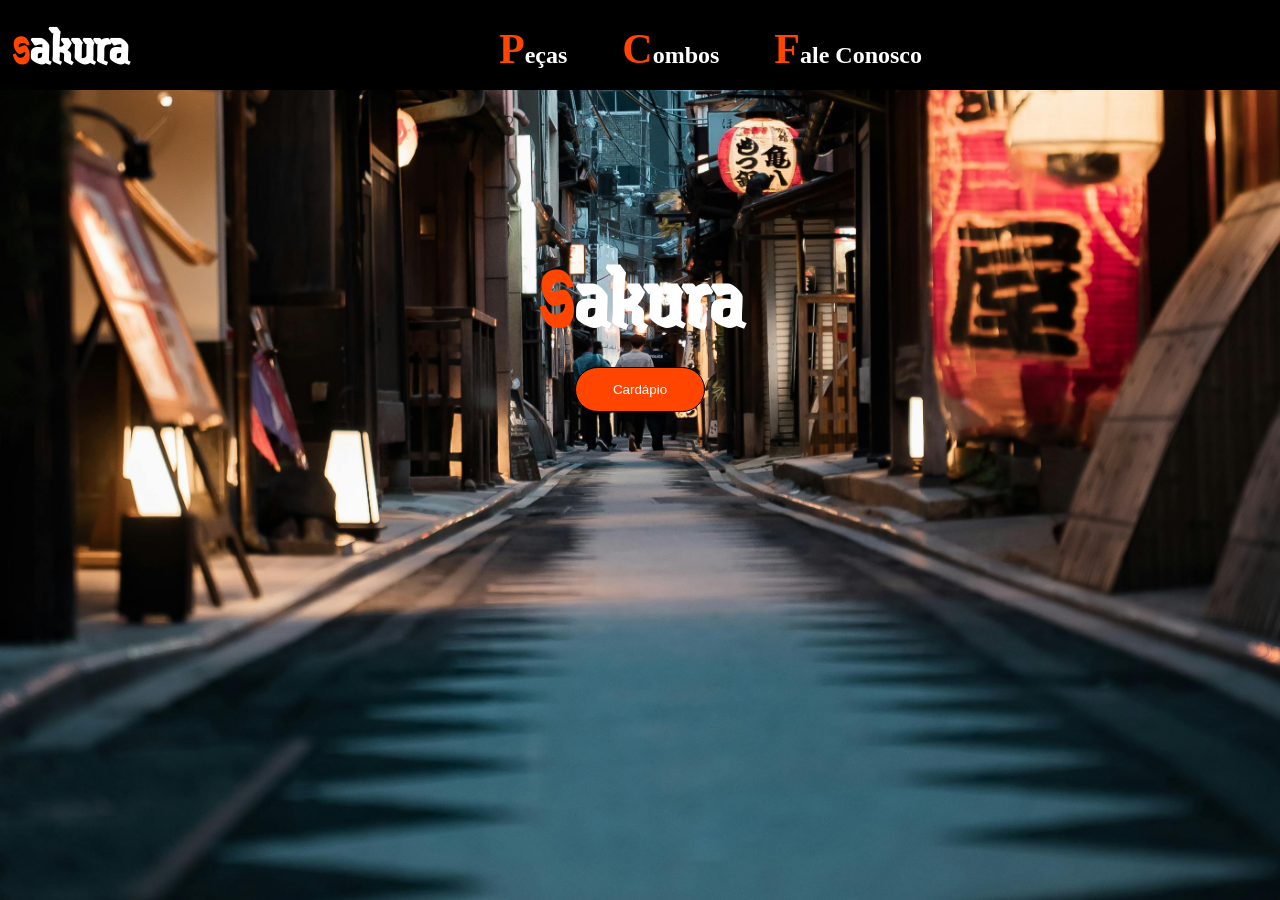
<file: index.html>
<!DOCTYPE html>
<html lang="pt-br">
<head>
    <meta charset="UTF-8">
    <meta name="viewport" content="width=device-width, initial-scale=1.0">
    <title>Sakura</title>
    <link rel="shortcut icon" href="img/sushi.png" type="image/x-icon">
    <link rel="stylesheet" href="style.css">
    <link rel="preconnect" href="https://fonts.googleapis.com">
<link rel="preconnect" href="https://fonts.gstatic.com" crossorigin>
<link href="https://fonts.googleapis.com/css2?family=Jaini&family=Kumbh+Sans:wght@100..900&display=swap" rel="stylesheet">
</head>
<body>
    <header>
        <nav class="cabecalho">
            <div class="titulo">
                <a href="#">
                    <h1 class="nav-titulo"><span>S</span>akura</h1>
                </a>
            </div>
            <div class="especificacoes">
                <a href="cardapio.html#peças">
                    <h2><span>P</span>eças</h2>
                </a>
                <a href="cardapio.html#combos">
                    <h2><span>C</span>ombos</h2>
                </a>
                <a href="#">
                    <h2><span>F</span>ale Conosco</h2>
                </a>
            </div>
        </nav>
    </header>
   <main>
    <div>
        <a href="#">
            <h1 id="centro"><span id="tamanho">S</span>akura</h1>
        </a>
        <a href="cardapio.html">
            <button>Cardápio</button>
        </a>
    </div>
   </main>
</body>
</html>
</file>
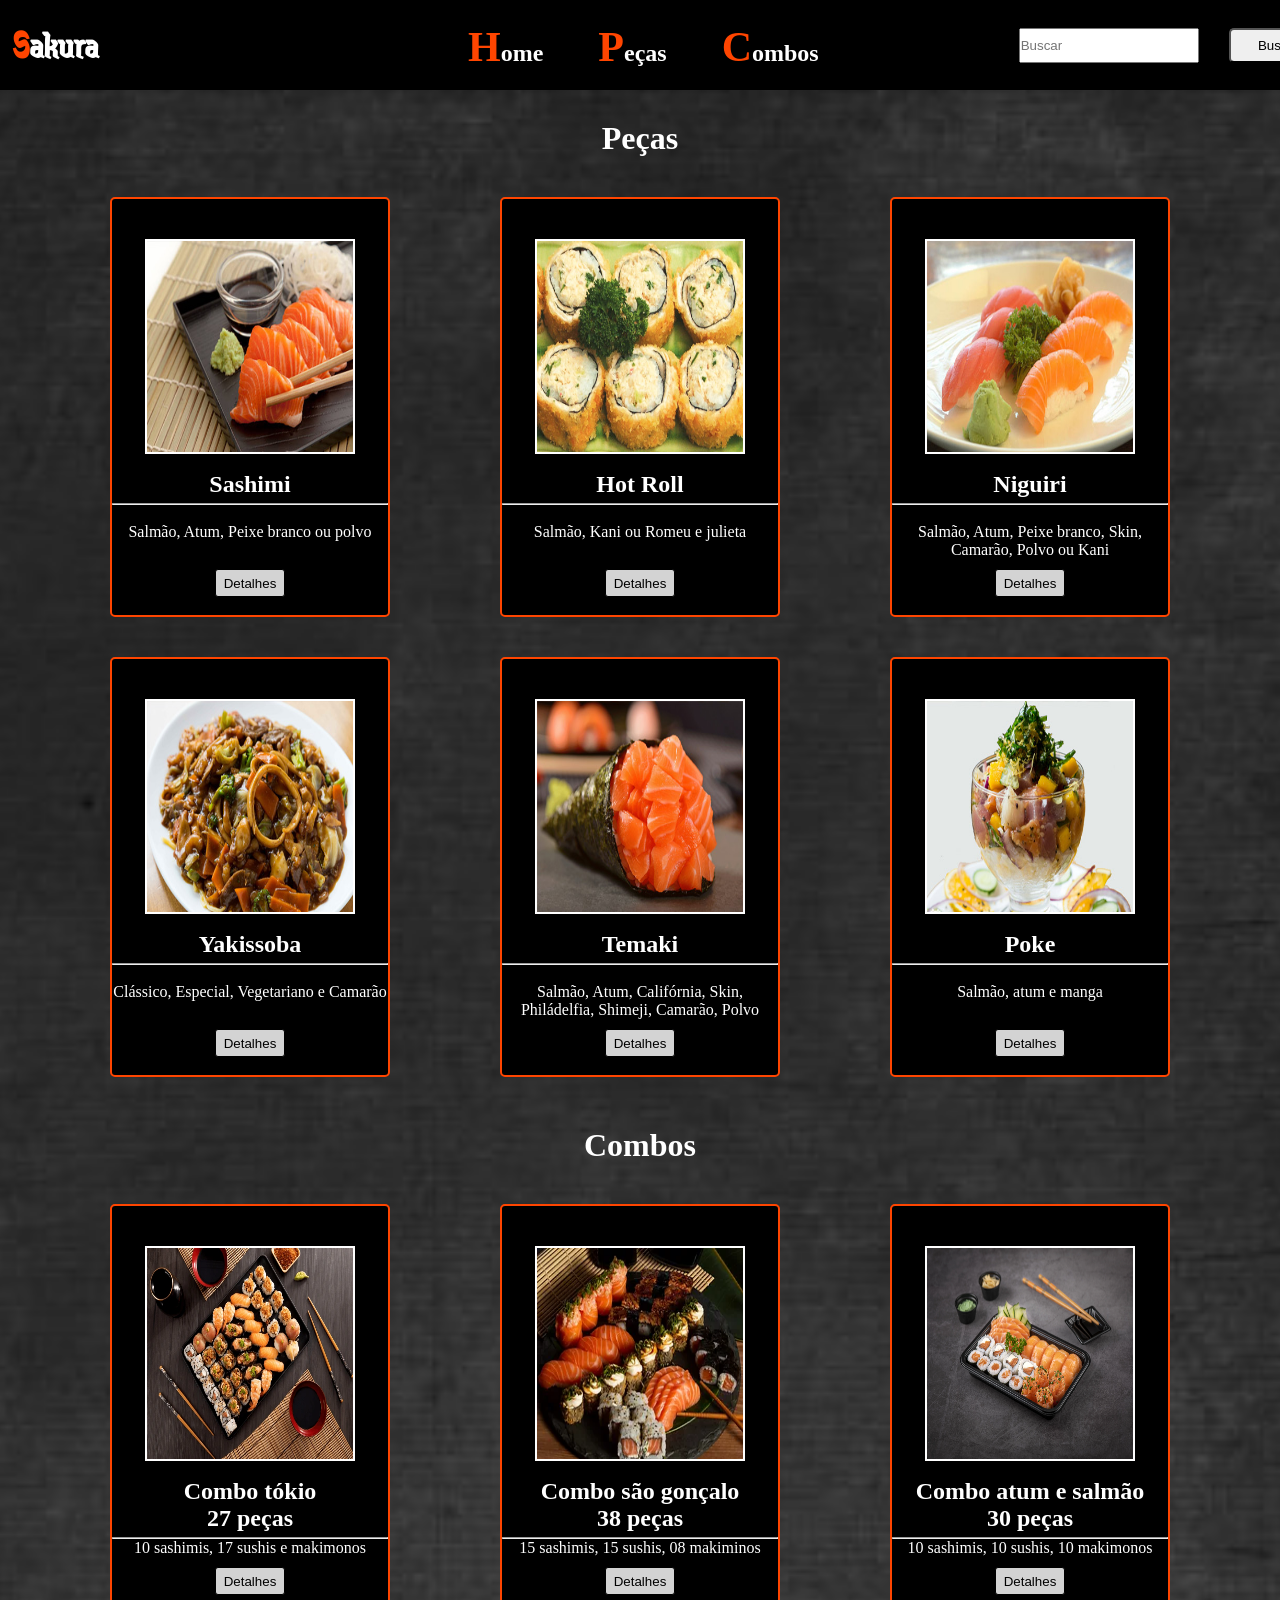
<file: cardapio.html>
<!DOCTYPE html>
<html lang="pt-br">
<head>
    <meta charset="UTF-8">
    <meta name="viewport" content="width=device-width, initial-scale=1.0">
    <title>Cardápio</title>
    <link rel="shortcut icon" href="img/sushi.png" type="image/x-icon">
    <link rel="stylesheet" href="style2.css">
    <link href="https://fonts.googleapis.com/css2?family=Jaini&family=Kumbh+Sans:wght@100..900&display=swap" rel="stylesheet">
</head>
<body>
    <header>
        <div  class="cabecalho">
            <nav>
                <div class="titulo">
                    <a href="#">
                        <h1 class="nav-titulo"><span>S</span>akura</h1>
                    </a>
                </div>
                <div class="especificacoes">
                    <a href="index.html">
                        <h2><span>H</span>ome</h2>
                    </a>
                    <a href="#peças">
                        <h2><span>P</span>eças</h2>
                      </a>
                    <a href="#combos">
                        <h2><span>C</span>ombos</h2>
                    </a>
                </div>
            </nav>
            <div class="pesquisa">
                <input id="pesquisa" type="search" placeholder="Buscar">
                <button id="botao" type="submit">Buscar</button>
            </div>
        </div>
    </header>
    <main>
        <h1 id="peças">Peças</h1>
            <div class="linha1">
                <div class="produtos1">
                    <img id="foto-produto" src="img/sashimi-menu.jpg" alt="">
                    <h2>Sashimi</h2>
                    <hr>
                    <br>
                    <p> Salmão, Atum, Peixe branco ou polvo <br> <br></p>
                    <a href="detalhes.html#sashimi">
                        <button id="detalhes">Detalhes</button>
                    </a>
                </div>
        
                <div class="produtos1">
                    <img id="foto-produto" src="img/hotroll-menu.jpg" alt="">
                    <h2>Hot Roll</h2>
                    <hr>
                    <br>
                    <p> Salmão, Kani ou Romeu e julieta <br> <br></p>
                    <a href="detalhes.html#hotroll">
                        <button id="detalhes">Detalhes</button>
                    </a>
                </div>
                <div class="produtos1">
                    <img id="foto-produto" src="img/niguiri-menu.jpg" alt="">
                    <h2>Niguiri</h2>
                    <hr>
                    <br>
                    <p>Salmão, Atum, Peixe branco, Skin, Camarão, Polvo ou Kani <br></p>
                    <a href="detalhes.html#niguiri">
                        <button id="detalhes">Detalhes</button>
                    </a>
                </div>
            </div>


        <div class="linha2">
            <div class="produtos2">
                <img id="foto-produto" src="img/yakissoba-menu.jpg" alt="">
                <h2>Yakissoba</h2>
                <hr>
                <br>
                <p> Clássico, Especial, Vegetariano e Camarão <br> <br></p>
                <a href="detalhes.html#yakissoba">
                    <button id="detalhes">Detalhes</button>
                </a>
            </div>
    
            <div class="produtos2">
                <img id="foto-produto" src="img/temaki-menu.jpg" alt="">
                <h2>Temaki</h2>
                <hr>
                <br>
                <p> Salmão, Atum, Califórnia, Skin, Philádelfia, Shimeji, Camarão, Polvo</p>
                <a href="detalhes.html#temaki">
                    <button id="detalhes">Detalhes</button>
                </a>
            </div>
    
            <div class="produtos2">
                <img id="foto-produto" src="img/poke-menu.jpg" alt="">
                <h2>Poke</h2>
                <hr>
                <br>
                <p>Salmão, atum e manga <br><br></p>
                <a href="detalhes.html#poke">
                    <button id="detalhes">Detalhes</button>
                </a>
            </div>
        </div>

        <h1 id="combos">Combos</h1>
        <div class="linha3">
            <div class="produtos3">
                <img id="foto-produto" src="img/combo 1.webp" alt="">
                <h2>Combo tókio <br> 27 peças</h2>
                <hr>
                <p> 10 sashimis, 17 sushis e makimonos</p>
                <a href="detalhes.html#combo1">
                    <button id="detalhes">Detalhes</button>
                </a>
            </div>
    
            <div class="produtos3">
                <img id="foto-produto" src="img/combo 2.webp" alt="">
                <h2>Combo são gonçalo <br> 38 peças</h2>
                <hr>
                <p>15 sashimis, 15 sushis, 08 makiminos</p>
                <a href="detalhes.html#combo2">
                    <button id="detalhes">Detalhes</button>
                </a>
            </div>
    
            <div class="produtos3">
                <img id="foto-produto" src="img/combo 3.webp" alt="">
                <h2>Combo atum e salmão <br> 30 peças</h2>
                <hr>
                <p>10 sashimis, 10 sushis, 10 makimonos </p>
                <a href="detalhes.html#combo3">
                    <button id="detalhes">Detalhes</button>
                </a>
                </form>
            </div>
        </div>
    </main>
</body>
</html>
</file>
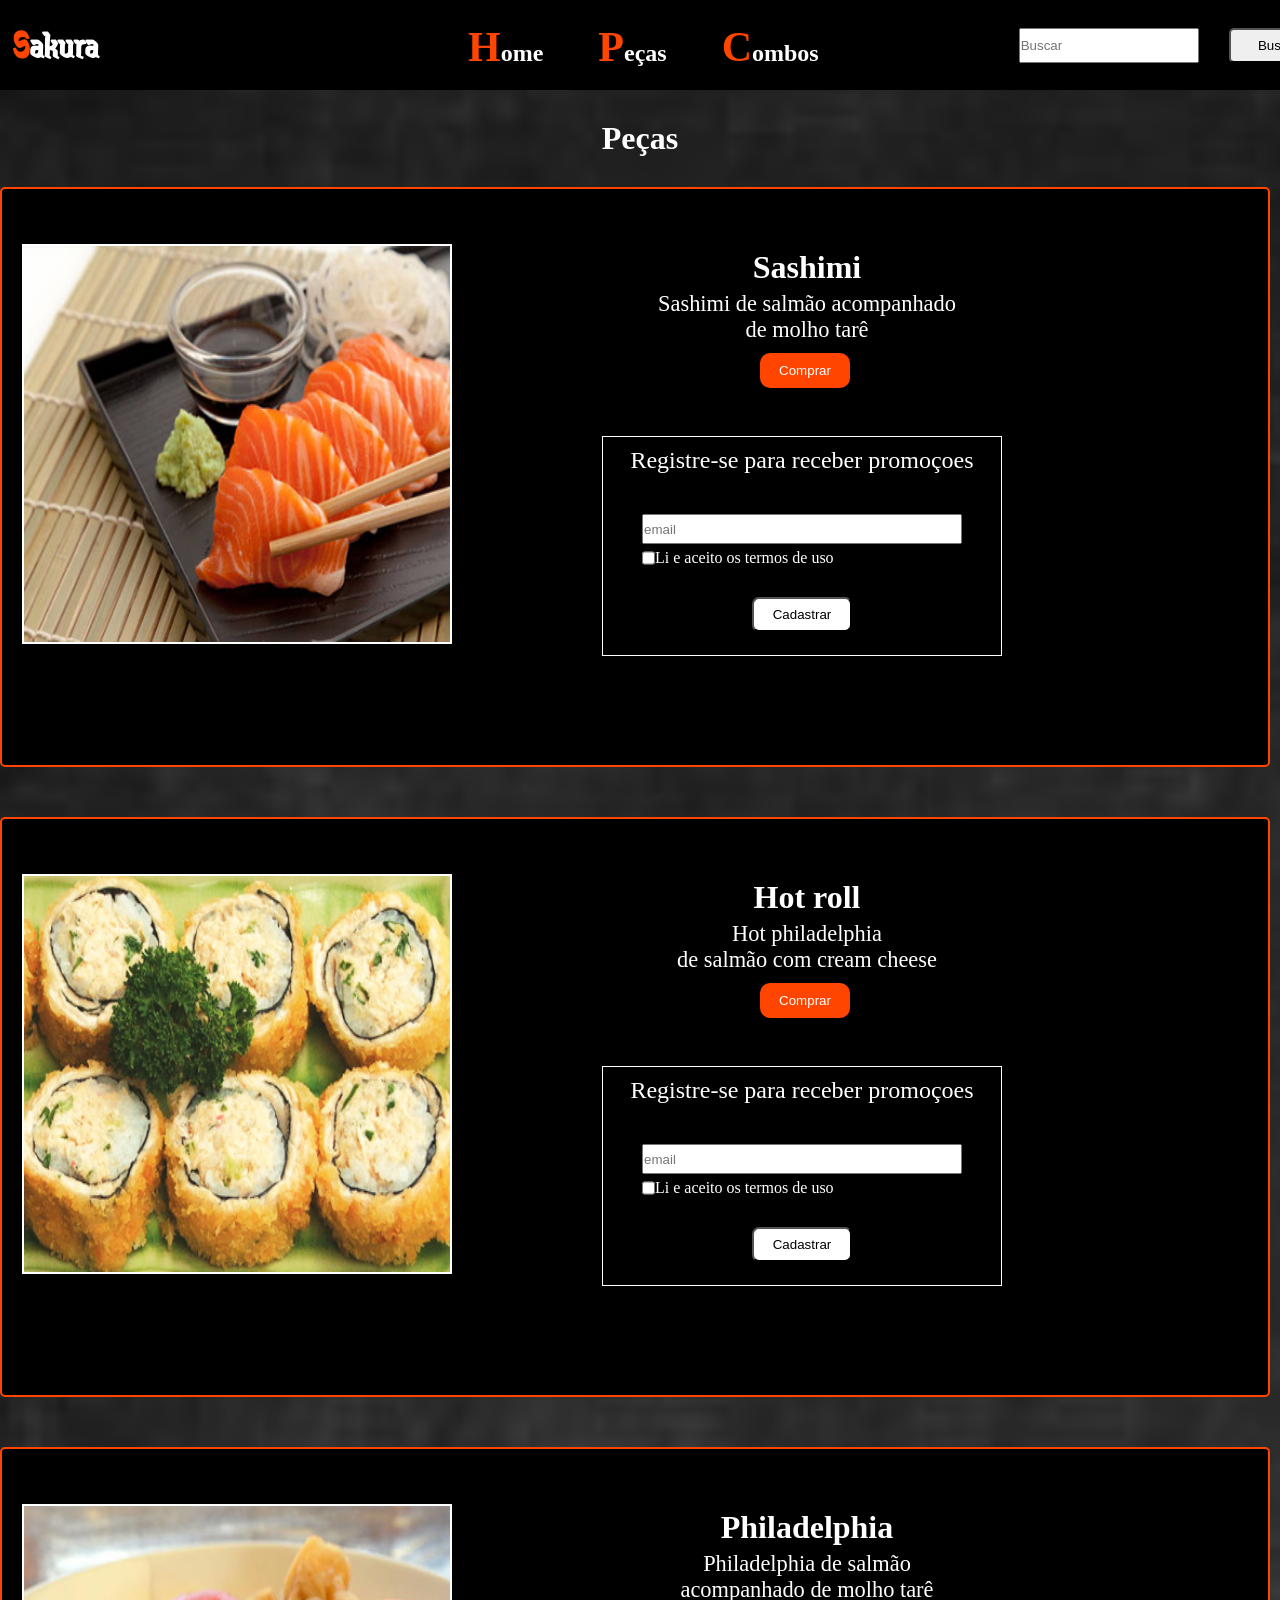
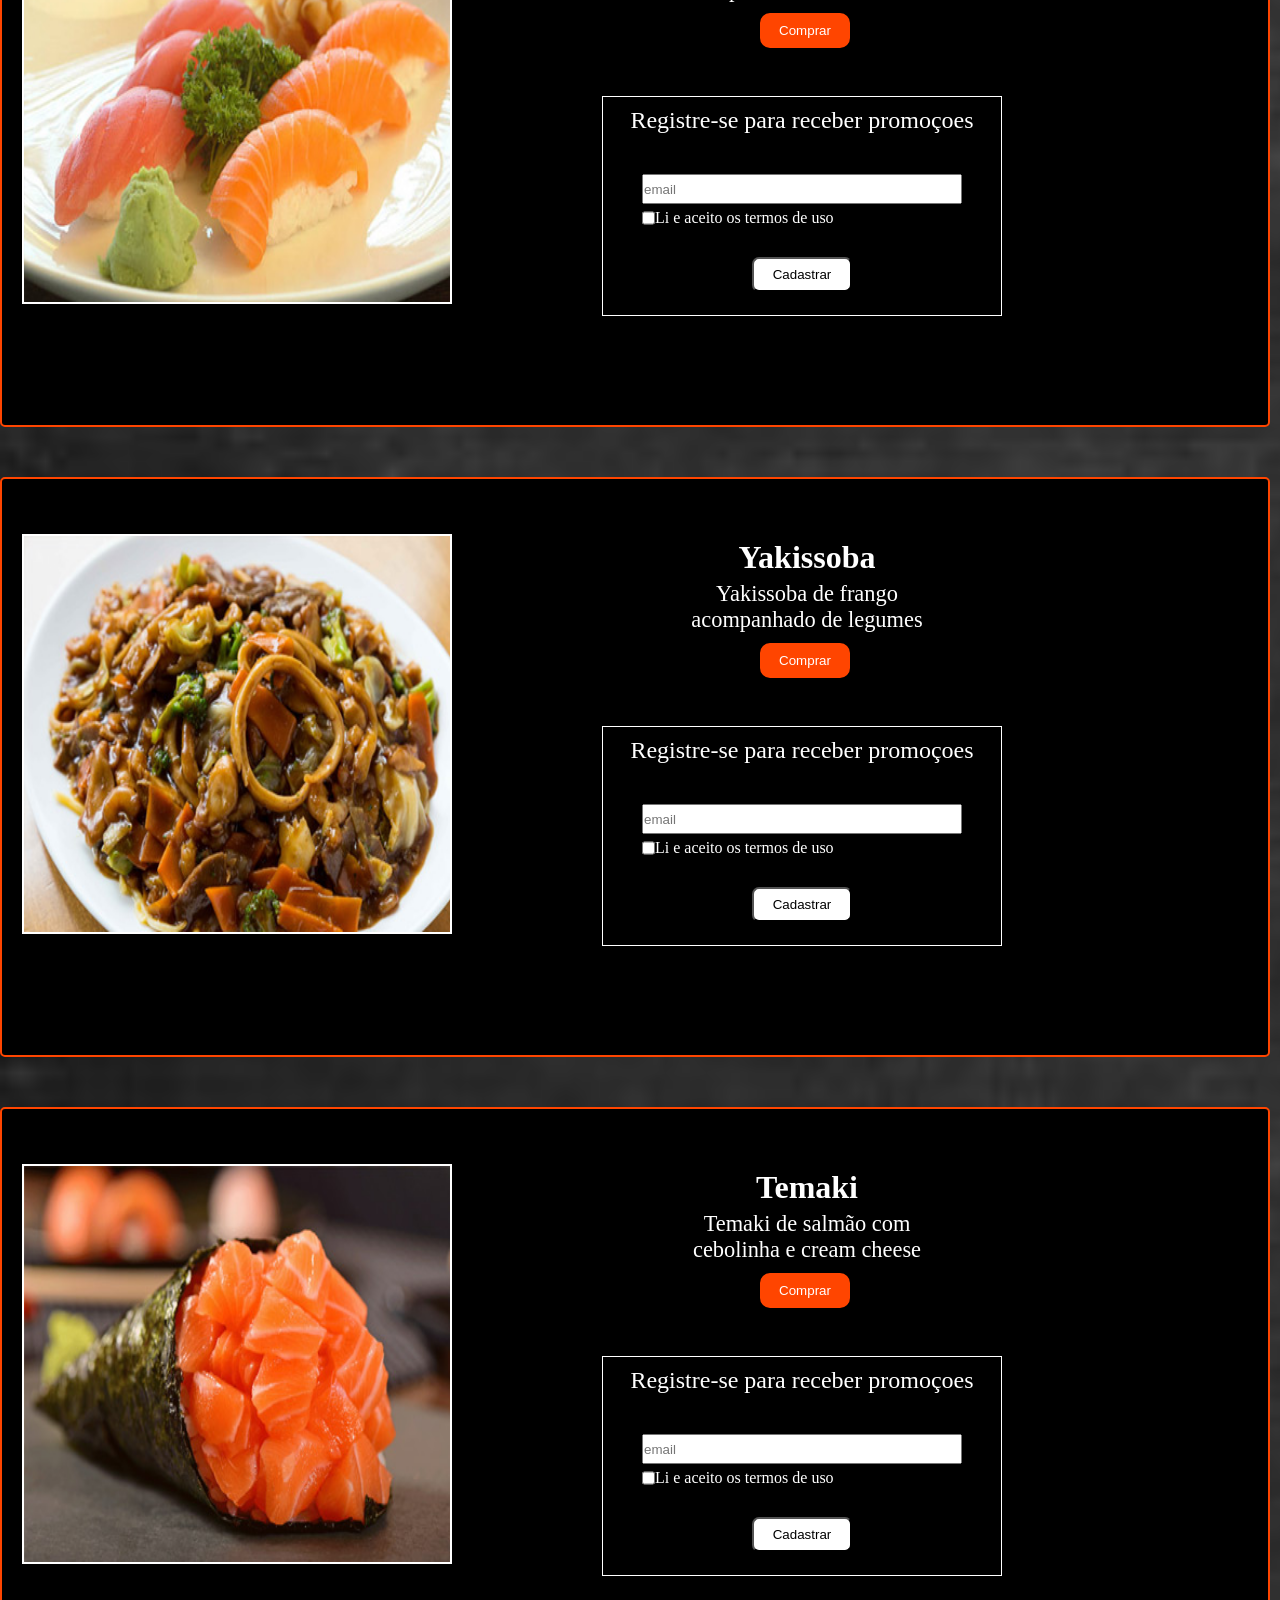
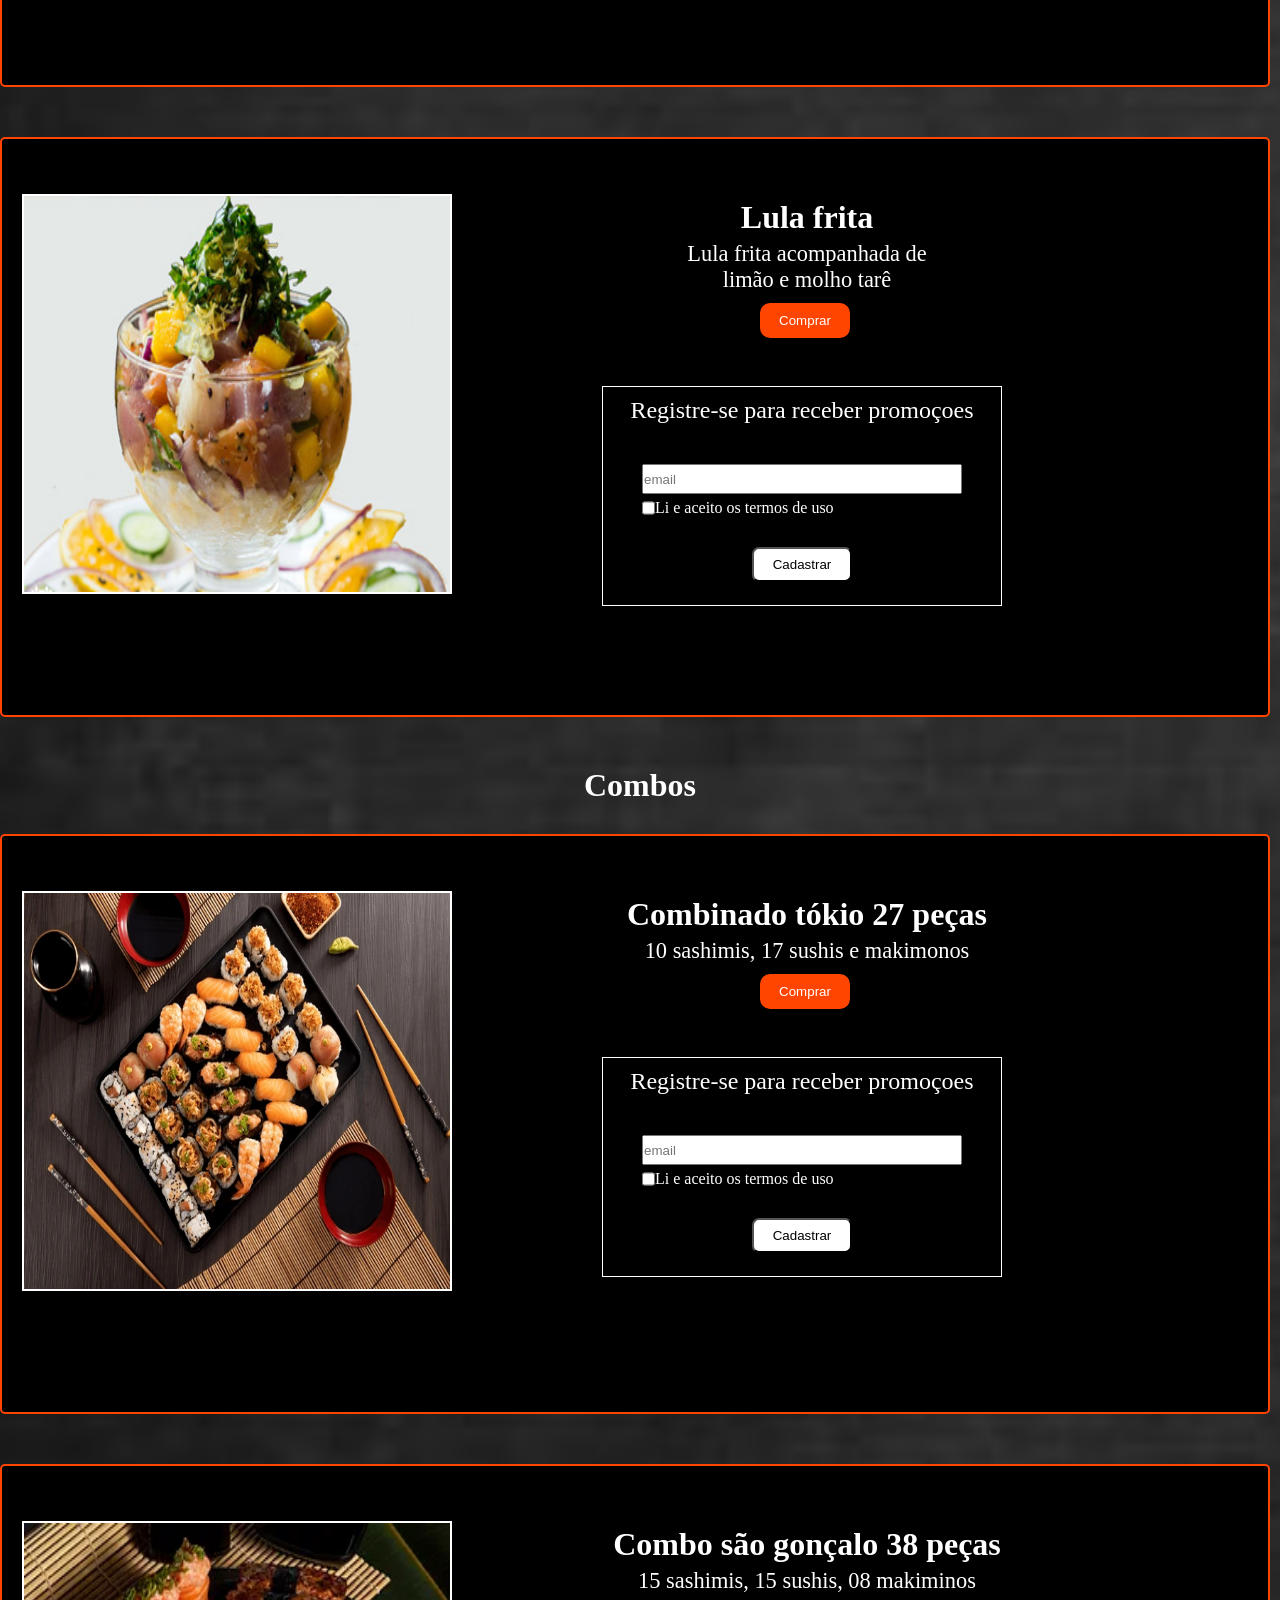
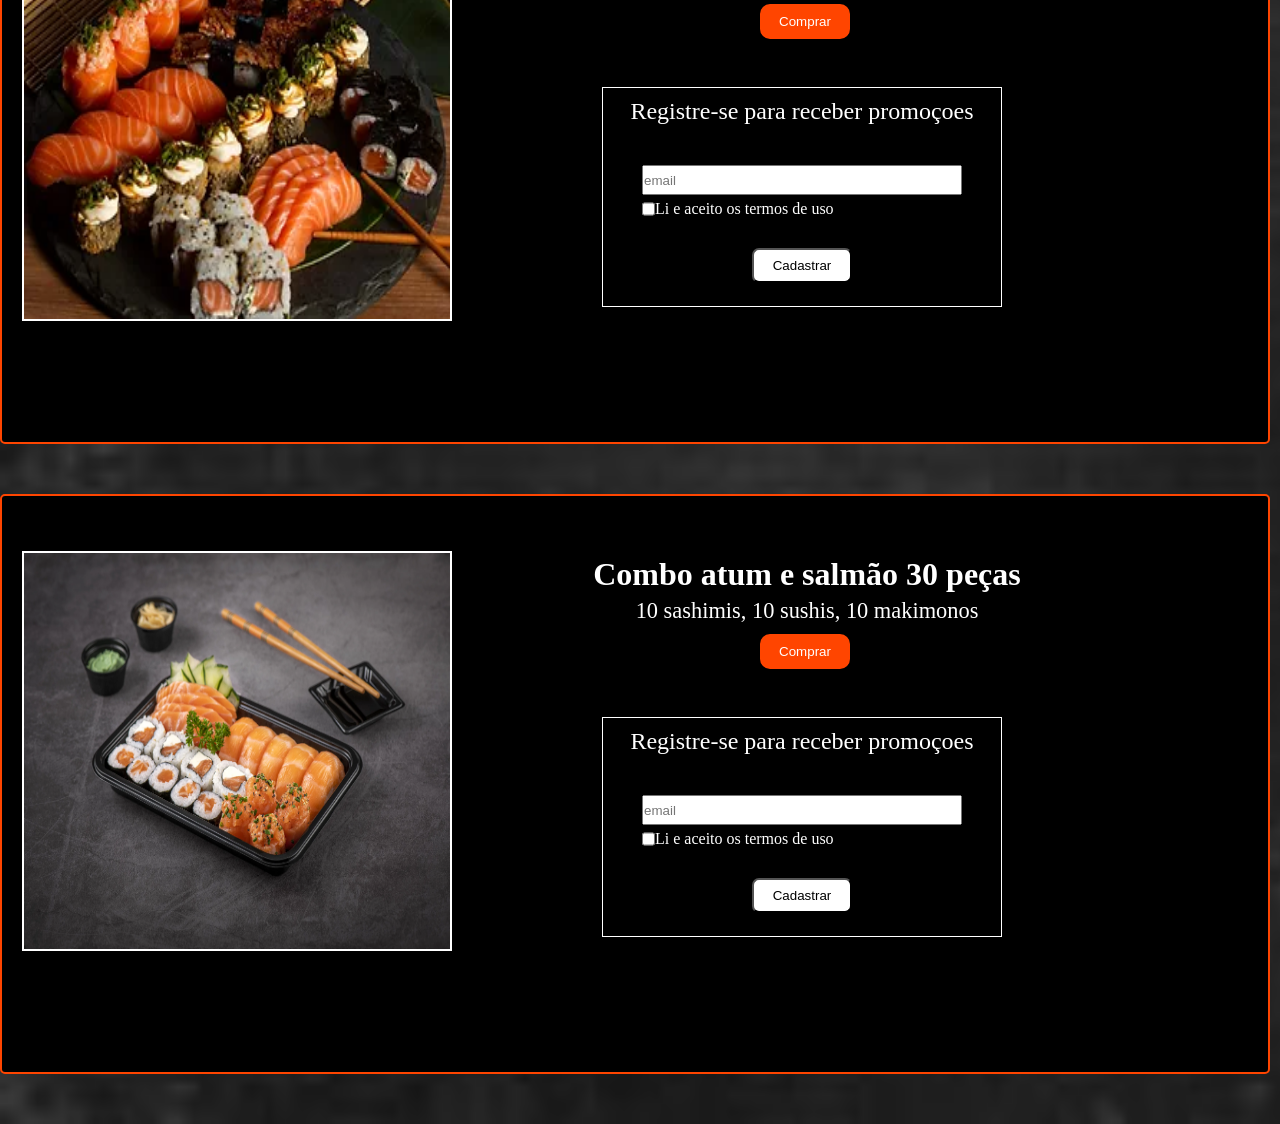
<file: detalhes.html>
<!DOCTYPE html>
<html lang="pt=br">
<head>
    <meta charset="UTF-8">
    <meta name="viewport" content="width=device-width, initial-scale=1.0">
    <title>Sakura</title>
    <link rel="shortcut icon" href="img/sushi.png" type="image/x-icon">
    <link rel="stylesheet" href="style3.css">
    <link href="https://fonts.googleapis.com/css2?family=Jaini&family=Kumbh+Sans:wght@100..900&display=swap" rel="stylesheet">
    <link rel="stylesheet" href="style-animation.css">
</head>
<body>
    <header>
        <div  class="cabecalho">
            <nav>
                <div class="titulo">
                    <a href="#">
                        <h1 class="nav-titulo"><span>S</span>akura</h1>
                    </a>
                </div>
                <div class="especificacoes">
                    <a href="cardapio.html">
                        <h2><span>H</span>ome</h2>
                    </a>
                    <a href="#peças">
                        <h2><span>P</span>eças</h2>
                      </a>
                    <a href="#">
                        <h2><span>C</span>ombos</h2>
                    </a>
                </div>
            </nav>
            <div class="pesquisa">
                <input id="pesquisa" type="search" placeholder="Buscar">
                <button id="botao" type="submit">Buscar</button>
            </div>
        </div>
    </header>
    <main>
            <h1 id="peças">Peças</h1>

                <div class="linha1">
                    <div class="produtos1" id="sashimi">
                        <img id="foto-produto" src="img/sashimi-menu.jpg" alt="">
                        <div class="textos">
                            <div class="compra">
                                <h2 id="h2-maior">Sashimi</h2>
                        <p>Sashimi de salmão acompanhado<br> de molho tarê</p>
                        <button id="botao-compra">Comprar</button>
                            </div>
                        <form action="">
                            <p id="menor">Registre-se para receber promoçoes</p>
                            <input id="email" type="email" placeholder="email">
                            <div class="termos">
                                <input id="box" type="checkbox">
                            <label for="box">Li e aceito os termos de uso</label>
                            </div>
                            <button id="cadastrar" onclick="alert('Email cadastrado com sucesso!')">Cadastrar</button>
                        </form>
                        </div>
                    </div>
                </div>
                
                <div class="linha1">
                    <div class="produtos1" id="hotroll">
                        <img id="foto-produto" src="img/hotroll-menu.jpg" alt="">
                        <div class="textos">
                            <div class="compra">
                                <h2 id="h2-maior">Hot roll</h2>
                        <p>Hot philadelphia <br> de salmão com cream cheese</p>
                        <button id="botao-compra">Comprar</button>
                            </div>
                        <form action="">
                            <p id="menor">Registre-se para receber promoçoes</p>
                            <input id="email" type="email" placeholder="email">
                            <div class="termos">
                                <input id="box" type="checkbox">
                            <label for="box">Li e aceito os termos de uso</label>
                            </div>
                            <button id="cadastrar" onclick="alert('Email cadastrado com sucesso!')">Cadastrar</button>
                        </form>
                        </div>
                    </div>
                </div>
                
                <div class="linha1">
                    <div class="produtos1" id="niguiri">
                        <img id="foto-produto" src="img/niguiri-menu.jpg" alt="">
                        <div class="textos">
                            <div class="compra">
                                <h2 id="h2-maior">Philadelphia</h2>
                                <p>Philadelphia de salmão <br> acompanhado de molho tarê</p>
                                <button id="botao-compra">Comprar</button>
                            </div>
                        <form action="">
                            <p id="menor">Registre-se para receber promoçoes</p>
                            <input id="email" type="email" placeholder="email">
                            <div class="termos">
                                <input id="box" type="checkbox">
                            <label for="box">Li e aceito os termos de uso</label>
                            </div>
                            <button id="cadastrar" onclick="alert('Email cadastrado com sucesso!')">Cadastrar</button>
                        </form>
                        </div>
                    </div>
                </div>

                <div class="linha2">
                    <div class="produtos2" id="yakissoba">
                        <img id="foto-produto" src="img/yakissoba-menu.jpg" alt="">
                        <div class="textos">
                            <div class="compra">
                                <h2 id="h2-maior">Yakissoba</h2>
                        <p> Yakissoba de frango <br> acompanhado de legumes</p>
                        <button id="botao-compra">Comprar</button>
                            </div>
                        <form action="">
                            <p id="menor">Registre-se para receber promoçoes</p>
                            <input id="email" type="email" placeholder="email">
                            <div class="termos">
                                <input id="box" type="checkbox">
                            <label for="box">Li e aceito os termos de uso</label>
                            </div>
                            <button id="cadastrar" onclick="alert('Email cadastrado com sucesso!')">Cadastrar</button>
                        </form>
                        </div>
                    </div>
                </div>
    
                <div class="linha2">
                    <div class="produtos2" id="temaki">
                        <img id="foto-produto" src="img/temaki-menu.jpg" alt="">
                        <div class="textos">
                            <div class="compra">
                                <h2 id="h2-maior">Temaki</h2>
                        <p>Temaki de salmão com<br>cebolinha e cream cheese </p>
                        <button id="botao-compra">Comprar</button>
                            </div>
                        <form action="">
                            <p id="menor">Registre-se para receber promoçoes</p>
                            <input id="email" type="email" placeholder="email">
                            <div class="termos">
                                <input id="box" type="checkbox">
                            <label for="box">Li e aceito os termos de uso</label>
                            </div>
                            <button id="cadastrar" onclick="alert('Email cadastrado com sucesso!')">Cadastrar</button>
                        </form>
                        </div>
                    </div>
                </div>
    
                <div class="linha2">
                    <div class="produtos2" id="poke">
                        <img id="foto-produto" src="img/poke-menu.jpg" alt="">
                        <div class="textos">
                            <div class="compra">
                                <h2 id="h2-maior">Lula frita</h2>
                        <p>Lula frita acompanhada de <br> limão e molho tarê</p>
                        <button id="botao-compra">Comprar</button>
                            </div>
                        <form action="">
                            <p id="menor">Registre-se para receber promoçoes</p>
                            <input id="email" type="email" placeholder="email">
                            <div class="termos">
                                <input id="box" type="checkbox">
                            <label for="box">Li e aceito os termos de uso</label>
                            </div>
                            <button id="cadastrar" onclick="alert('Email cadastrado com sucesso!')">Cadastrar</button>
                        </form>
                        </div>
                    </div>
                </div>

        <h1 id="combos">Combos</h1>
            <div class="linha3">
                <div class="produtos3" id="combo1">
                    <img id="foto-produto" src="img/combo 1.webp" alt="">
                    <div class="textos">
                        <div class="compra">
                            <h2 id="h2-maior">Combinado tókio 27 peças</h2>
                    <p>10 sashimis, 17 sushis e makimonos</p>
                    <button id="botao-compra">Comprar</button>
                        </div>
                    <form action="">
                        <p id="menor">Registre-se para receber promoçoes</p>
                        <input id="email" type="email" placeholder="email">
                        <div class="termos">
                            <input id="box" type="checkbox">
                        <label for="box">Li e aceito os termos de uso</label>
                        </div>
                        <button id="cadastrar" onclick="alert('Email cadastrado com sucesso!')">Cadastrar</button>
                    </form>
                    </div>
                </div>    
            </div>
    
            <div class="linha3">
                <div class="produtos3" id="combo2">
                    <img id="foto-produto" src="img/combo 2.webp" alt="">
                    <div class="textos">
                        <div class="compra">
                            <h2 id="h2-maior">Combo são gonçalo 38 peças</h2>
                    <p>15 sashimis, 15 sushis, 08 makiminos</p>
                    <button id="botao-compra">Comprar</button>
                        </div>
                    <form action="">
                        <p id="menor">Registre-se para receber promoçoes</p>
                        <input id="email" type="email" placeholder="email">
                        <div class="termos">
                            <input id="box" type="checkbox">
                        <label for="box">Li e aceito os termos de uso</label>
                        </div>
                        <button id="cadastrar" onclick="alert('Email cadastrado com sucesso!')">Cadastrar</button>
                    </form>
                    </div>
                </div>
            </div>
    
            <div class="linha3">
                <div class="produtos3" id="combo3">
                    <img id="foto-produto" src="img/combo 3.webp" alt="">
                    <div class="textos">
                        <div class="compra">
                            <h2 id="h2-maior">Combo atum e salmão 30 peças</h2>
                    <p>10 sashimis, 10 sushis, 10 makimonos</p>
                    <button id="botao-compra">Comprar</button>
                        </div>
                    <form action="">
                        <p id="menor">Registre-se para receber promoçoes</p>
                        <input id="email" type="email" placeholder="email">
                        <div class="termos">
                            <input id="box" type="checkbox">
                        <label for="box">Li e aceito os termos de uso</label>
                        </div>
                        <button id="cadastrar" onclick="alert('Email cadastrado com sucesso!')">Cadastrar</button>
                    </form>
                    </div>
                </div>
            </div>
    </main>
</body>
</html>
</file>
<file: style.css>
*{
    margin: 0;
    padding: 0;
    box-sizing: border-box;
}

a{
    text-decoration: none;
    color: white;
}

a:hover{
    cursor: pointer;
    opacity: 0.9;
    scale: 1.05;
    transition: 1s;
}

.cabecalho{
    display: flex;
    color: white;
    background-color: black;
    height: 90px;
    text-align: center;
    align-items: center;
}

.nav-titulo{
    font-family: Jaini;
    font-size: 50px;
    margin-left: 12px;
}

.especificacoes{
    display: flex;
    margin-left: 370px;
    gap: 55px;
    align-items: center;
    text-align: center;
    margin-top: 8px;
}

span{
    color: orangered;
    font-size: 42px;
}

body{
    background-image: url(img/restaurante.jpg);
    background-repeat: no-repeat;
    background-size: cover;
    background-position: center;
}

main{
    display: flex;
    justify-content: center;
    align-items: center;
    text-align: center;
    margin-top: 150px;
}

#centro{
    font-family: Jaini;
    font-size: 85px;
}

#tamanho{
    font-size: 85px;
}

button{
    margin-top: 15px;
    width: 130px;
    height: 45px;
    border: solid 1px black;
    border-radius: 40px;
    color: white;
    background-color: orangered;
}

button:hover{
    scale: 1.1;
    transition: 1s;
}
</file>
<file: style2.css>
*{
    margin: 0;
    padding: 0;
    box-sizing: border-box;
}

a{
    text-decoration: none;
    color: white;
}

.cabecalho{
    display: flex;
    color: white;
    background-color: black;
    height: 90px;
    text-align: center;
    align-items: center;
}

nav{
    display: flex;
}

.nav-titulo{
    font-family: Jaini;
    font-size: 35px;
    margin-left: 12px;
}

.especificacoes{
    display: flex;
    margin-left: 370px;
    gap: 55px;
    align-items: center;
    text-align: center;
    margin-top: 8px;
}

span{
    color: orangered;
    font-size: 42px;
}

body{
    background-image: url(img/fundo\ 2.jpg);
    background-repeat: no-repeat;
    background-size: 3800px;
    background-position: top;
}
.pesquisa{
    margin-left: 200px;
    display: flex;
}

#pesquisa{
    height: 35px;
    width: 180px;
}

#botao{
    margin-left: 30px;
    height: 35px;
    width:100px;
    border-radius: 5px;
}

#botao:hover{
    border: solid 2px orangered;
    scale: 1.1;
    transition: 1s;
}

#peças{
    display: flex;
    justify-content: center;
    margin-top: 30px;
    color: white;
}

#peças:hover{
    cursor: pointer;
    text-decoration: underline;
    color: orangered;
}

#combos{
    display: flex;
    justify-content: center;
    margin-top: 50px;
    color: white;
}

#combos:hover{
    cursor: pointer;
    text-decoration: underline;
    color: orangered;
}

.linha1, .linha2, .linha3{
    display: flex;
    justify-content: center;
    gap: 110px;
    margin-top: 40px;
}

.produtos1, .produtos2, .produtos3{
    justify-content: center;
    align-items: center;
    text-align: center;
    color: white;
    width: 280px;
    height: 420px;
    border: solid 2px orangered;
    border-radius: 5px;
    background-color: black;
}

#foto-produto{
    height: 215px;
    width: 210px;
    margin-top: 40px;
    margin-bottom: 13px;
    border: solid 2px white;
}

h2{
    margin-bottom: 5px;
}

#detalhes{
    margin-top: 10px;
    height: 28px;
    width: 70px;
    background-color: lightgray;
    color: black;
    border: solid 1px black;
    border-radius: 3px;
}

#detalhes:hover{
    cursor: pointer;
}
</file>
<file: style3.css>
*{
    margin: 0;
    padding: 0;
    box-sizing: border-box;
}

a{
    text-decoration: none;
    color: white;
}

.cabecalho{
    display: flex;
    color: white;
    background-color: black;
    height: 90px;
    text-align: center;
    align-items: center;
}

nav{
    display: flex;
}

.nav-titulo{
    font-family: Jaini;
    font-size: 35px;
    margin-left: 12px;
}

.especificacoes{
    display: flex;
    margin-left: 370px;
    gap: 55px;
    align-items: center;
    text-align: center;
    margin-top: 8px;
}

span{
    color: orangered;
    font-size: 42px;
}

body{
    background-image: url(img/fundo\ 2.jpg);
    background-repeat: no-repeat;
    background-size: cover;
}

.pesquisa{
    margin-left: 200px;
    display: flex;
}

#pesquisa{
    height: 35px;
    width: 180px;
}

#botao{
    margin-left: 30px;
    height: 35px;
    width:100px;
    border-radius: 5px;
}

#botao:hover{
    border: solid 2px orangered;
    scale: 1.1;
    transition: 1s;
}

#peças{
    display: flex;
    justify-content: center;
    margin-top: 30px;
    color: white;
}

#peças:hover{
    cursor: pointer;
    text-decoration: underline;
    color: orangered;
}

#combos{
    display: flex;
    justify-content: center;
    margin-top: 50px;
    color: white;
}

#combos:hover{
    cursor: pointer;
    text-decoration: underline;
    color: orangered;
}

.linha1, .linha2, .linha3{
    display: flex;
    text-align: center;
    color: black;
    margin-top: 30px;
    margin-bottom: 50px;
}

.produtos1, .produtos2, .produtos3{
    display: flex;
    color: white;
    width: 1270px;
    height: 580px;
    border: solid 1px black;
    border-radius: 5px;
    background-color: black;
    border: solid 2px orangered;
}

#foto-produto{
    height: 400px;
    width: 430px;
    margin-top: 55px;
    margin-left: 20px;
    border: solid 2px white;
}

img:hover{
    scale: 1.05;
    transition: 1s;
}

h2{
    margin-bottom: 5px;
}

#detalhes{
    margin-top: 10px;
    height: 28px;
    width: 70px;
    background-color: orangered;
    color: black;
    border: solid 1px black;
    border-radius: 3px;
}

#detalhes:hover{
    cursor: pointer;
}

.textos{
    display: flex;
    flex-direction: column;
    margin-top: 60px;
}

#h2-maior{
    font-size: 2rem;
}

p{
    font-size: 1.4rem;
}

#botao-compra{
    margin-left: 178px;
    height: 35px;
    width:90px;
    border-radius: 5px;
    margin-top: 10px;
    margin-bottom: 18px;
    border: solid 2px orangered;
    border-radius: 10px;
    background-color: orangered;
    color: white;
}

form{
    margin-top: 30px;
    border: solid 1px white;
    width: 400px;
    height: 220px;
    margin-left: 150px;
}

.compra{
    width: 450px;
    margin-left: 130px;
    display: flex;
    flex-direction: column;
}

#email{
    margin-top: 40px;
    height: 30px;
    width: 320px;
}

#menor{
    margin-top: 10px;
    font-size: 1.5rem;
}

.termos{
    display: flex;
    margin-left: 39px;
    margin-top: 5px;
}

#cadastrar{
    margin-top: 30px;
    width: 100px;
    height: 35px;
    border-radius: 7px;
    background-color: white;
}

#cadastrar:hover{
    cursor: pointer;
    scale: 1.07;
    transition: 1s;
    border: solid 1px black;
}
</file>
<file: style-animation.css>
#botao-compra{
    scale: 1;
    animation-name: aumentar;
    animation-duration: 1.5s;
    animation-iteration-count: infinite;
}

@keyframes aumentar{
    0%{
        scale: 1;
    }
    50%{
       scale: 1.1;
    }
    100%{
        scale: 1;
    }
}
</file>
